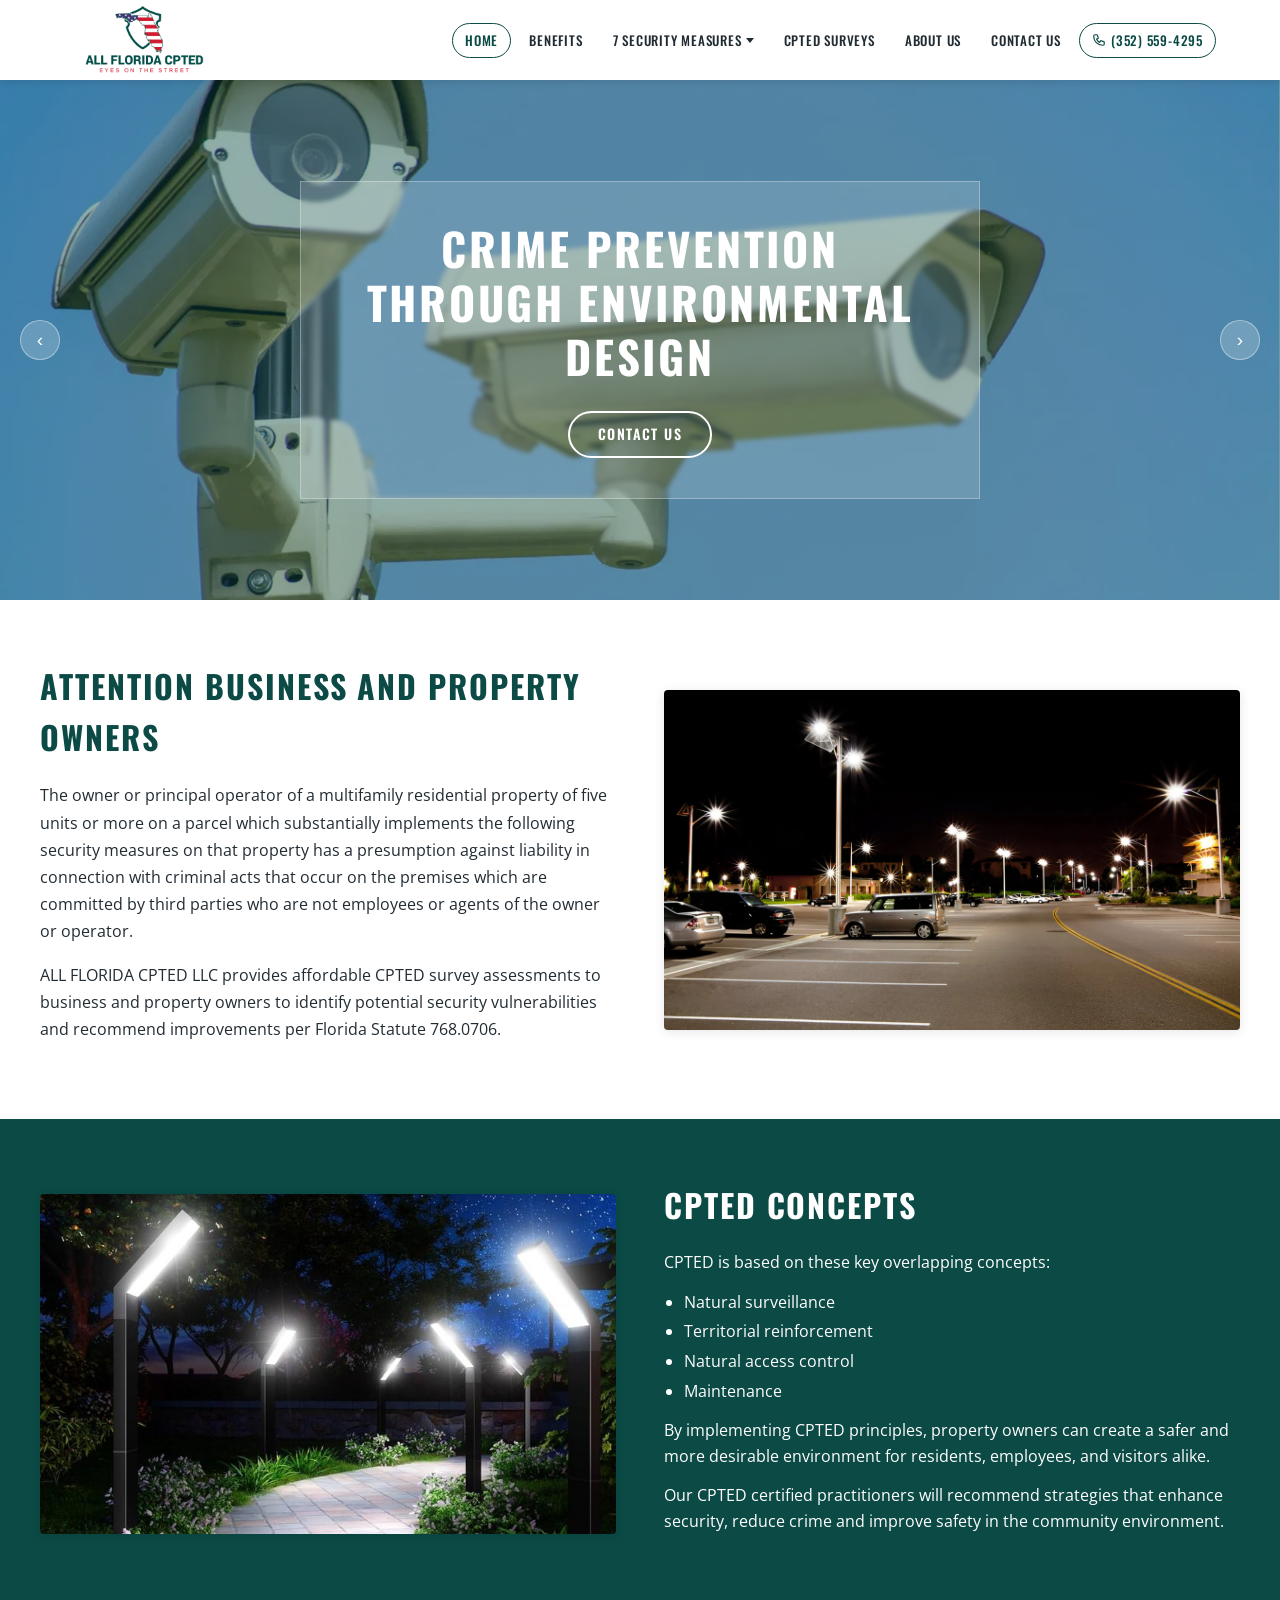
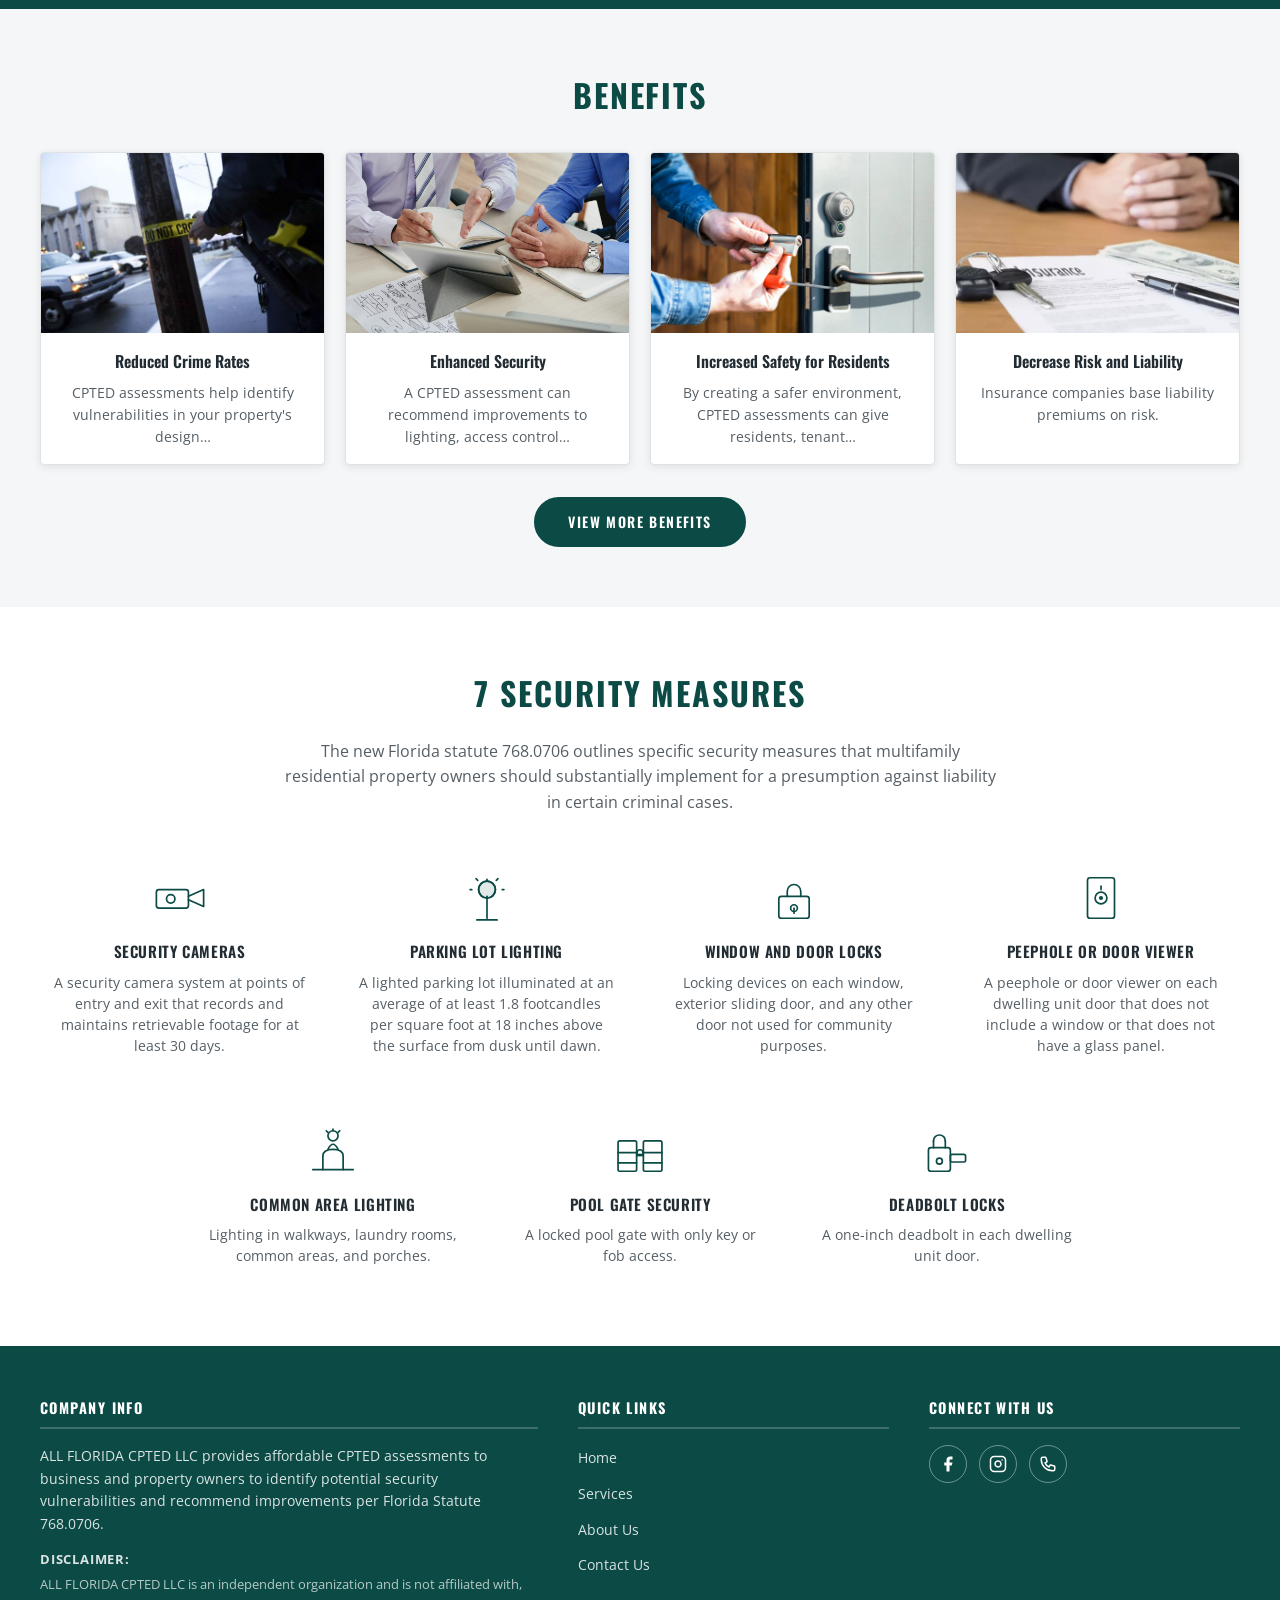
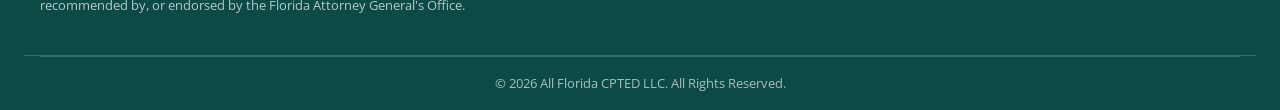
<file: index.html>
<!DOCTYPE html>
<html lang="en">
<head>
  <meta charset="UTF-8">
  <meta name="viewport" content="width=device-width, initial-scale=1.0">
  <title>Home | ALL FLORIDA CPTED</title>
  <meta name="description" content="ALL FLORIDA CPTED LLC provides affordable CPTED survey assessments for Florida multifamily property owners seeking presumption against liability under Florida Statute 768.0706 / HB 837.">
  <meta name="robots" content="index, follow, max-image-preview:large, max-snippet:-1, max-video-preview:-1">
  <link rel="canonical" href="https://allfloridacpted.com/">
  <meta name="google-site-verification" content="hp_vSG5SfCv2-KYN52tj_0bwiyBskMedASLOKo-kxPQ">
  <meta property="og:title" content="Home | ALL FLORIDA CPTED">
  <meta property="og:type" content="website">
  <meta property="og:url" content="https://allfloridacpted.com/">
  <meta property="og:site_name" content="ALL FLORIDA CPTED">
  <meta property="og:image" content="https://images.pexels.com/photos/430208/pexels-photo-430208.jpeg?auto=compress&cs=tinysrgb&w=1200">
  <script type="application/ld+json">
  {
    "@context": "https://schema.org",
    "@type": "LocalBusiness",
    "name": "ALL FLORIDA CPTED LLC",
    "telephone": "(352) 559-4295",
    "areaServed": "Florida",
    "url": "https://allfloridacpted.com/",
    "description": "ALL FLORIDA CPTED LLC provides affordable CPTED survey assessments to business and property owners to identify potential security vulnerabilities and recommend improvements per Florida Statute 768.0706.",
    "sameAs": []
  }
  </script>
 <link rel="stylesheet" href="styles.css">
</head>
<body>

<header class="site-header">
  <div class="header-inner">
<a href="index.html" class="site-logo" aria-label="ALL FLORIDA CPTED LLC — Home">

      <img src="public/Logo1.png" alt="ALL FLORIDA CPTED Logo" class="logo-img">
<div class="logo-text-block">
</div>
</a>

    <nav class="main-nav" aria-label="Main navigation">
      <a href="index.html" class="nav-home-pill">Home</a>
      <a href="services/">Benefits</a>
      <div class="nav-dropdown">
        <a href="7-security-measures/">7 Security Measures</a>
        <ul class="dropdown-menu" role="menu">
          <li role="none"><a href="fl-statutes/" role="menuitem">FL Statutes</a></li>
        </ul>
      </div>
      <a href="implementing-cpted/">CPTED Surveys</a>
      <a href="about-us/">About Us</a>
      <a href="contact-us/">Contact Us</a>
      <a href="tel:3525594295" class="nav-phone-pill" aria-label="Call (352) 559-4295">
        <svg width="14" height="14" fill="none" viewBox="0 0 24 24" stroke="currentColor" stroke-width="2" aria-hidden="true"><path stroke-linecap="round" stroke-linejoin="round" d="M3 5a2 2 0 012-2h3.28a1 1 0 01.948.684l1.498 4.493a1 1 0 01-.502 1.21l-2.257 1.13a11.042 11.042 0 005.516 5.516l1.13-2.257a1 1 0 011.21-.502l4.493 1.498a1 1 0 01.684.949V19a2 2 0 01-2 2h-1C9.716 21 3 14.284 3 6V5z"/></svg>
        (352) 559-4295
      </a>
    </nav>

    <button class="hamburger" aria-label="Toggle navigation menu" aria-expanded="false">
      <span></span><span></span><span></span>
    </button>
  </div>
  <nav class="mobile-nav" aria-label="Mobile navigation">
    <a href="index.html">Home</a>
    <a href="services/">Benefits</a>
    <a href="7-security-measures/">7 Security Measures</a>
    <a href="fl-statutes/" class="mobile-child">&#8627; FL Statutes</a>
    <a href="implementing-cpted/">CPTED Surveys</a>
    <a href="about-us/">About Us</a>
    <a href="contact-us/">Contact Us</a>
    <a href="tel:3525594295">(352) 559-4295</a>
  </nav>
</header>

<!-- Hero Slider -->
<section class="hero" aria-label="Security camera photo slideshow">
  <div class="hero-slide">
    <img src="public/img1.webp" alt="Outdoor security cameras mounted against blue sky" width="1600" height="700" fetchpriority="high">
  </div>
  <div class="hero-slide">
    <img src="public/img2.webp" alt="Dome security camera mounted on building wall" width="1600" height="700" loading="lazy">
  </div>
  <div class="hero-overlay">
    <div class="hero-content">
      <h1>Crime Prevention Through Environmental Design</h1>
      <a href="contact-us/" class="hero-btn">Contact Us</a>
    </div>
  </div>
  <button class="hero-arrow prev" aria-label="Previous slide">&#8249;</button>
  <button class="hero-arrow next" aria-label="Next slide">&#8250;</button>
</section>

<!-- Attention Section -->
<section class="section">
  <div class="container">
    <div class="two-col">
      <div class="attention-text">
        <h2 class="section-title">Attention Business and Property Owners</h2>
        <p>The owner or principal operator of a multifamily residential property of five units or more on a parcel which substantially implements the following security measures on that property has a presumption against liability in connection with criminal acts that occur on the premises which are committed by third parties who are not employees or agents of the owner or operator.</p>
        <p>ALL FLORIDA CPTED LLC provides affordable CPTED survey assessments to business and property owners to identify potential security vulnerabilities and recommend improvements per Florida Statute 768.0706.</p>
      </div>
      <div>
        <img src="public/img3.webp" alt="Illuminated multifamily property parking lot at night" width="800" height="560" loading="lazy">
      </div>
    </div>
  </div>
</section>

<!-- CPTED Concepts Section -->
<section class="section section-teal">
  <div class="container">
    <div class="two-col">
      <div>
        <img src="public/imgtop.jpg" alt="Lighted walkway with landscape lighting at dusk" width="800" height="560" loading="lazy">
      </div>
      <div class="cpted-concepts-text">
        <h2 style="font-family:var(--font-head);font-weight:700;font-size:clamp(1.4rem,3.5vw,2rem);text-transform:uppercase;letter-spacing:0.06em;color:white;margin-bottom:20px;">CPTED Concepts</h2>
        <p>CPTED is based on these key overlapping concepts:</p>
        <ul>
          <li>Natural surveillance</li>
          <li>Territorial reinforcement</li>
          <li>Natural access control</li>
          <li>Maintenance</li>
        </ul>
        <p>By implementing CPTED principles, property owners can create a safer and more desirable environment for residents, employees, and visitors alike.</p>
        <p>Our CPTED certified practitioners will recommend strategies that enhance security, reduce crime and improve safety in the community environment.</p>
      </div>
    </div>
  </div>
</section>

<!-- Benefits Card Grid -->
<section class="section section-gray">
  <div class="container">
    <h2 class="section-title text-center">Benefits</h2>
    <div class="cards-grid">
      <div class="card">
        <img class="card-img" src="public/imgcrime.jpeg" alt="Crime scene tape representing reduced crime rates" loading="lazy">
        <div class="card-body">
          <p class="card-title">Reduced Crime Rates</p>
          <p class="card-desc card-desc-truncated">CPTED assessments help identify vulnerabilities in your property's design…</p>
        </div>
      </div>
      <div class="card">
        <img class="card-img" src="public/img6.jpeg" alt="Security consultants reviewing an assessment report" loading="lazy">
        <div class="card-body">
          <p class="card-title">Enhanced Security</p>
          <p class="card-desc card-desc-truncated">A CPTED assessment can recommend improvements to lighting, access control…</p>
        </div>
      </div>
      <div class="card">
        <img class="card-img" src="public/img7.webp" alt="Technician rekeying a door lock for resident safety" loading="lazy">
        <div class="card-body">
          <p class="card-title">Increased Safety for Residents</p>
          <p class="card-desc card-desc-truncated">By creating a safer environment, CPTED assessments can give residents, tenant…</p>
        </div>
      </div>
      <div class="card">
        <img class="card-img" src="public/img8.webp" alt="Insurance paperwork representing lower liability premiums" loading="lazy">
        <div class="card-body">
          <p class="card-title">Decrease Risk and Liability</p>
          <p class="card-desc card-desc-truncated">Insurance companies base liability premiums on risk.</p>
        </div>
      </div>
      
    </div>
    <div class="grid-cta">
      <a href="services/" class="btn btn-teal">View More Benefits</a>
    </div>
  </div>
</section>

<!-- 7 Security Measures -->
<section class="section measures-section">
  <div class="container">
    <h2 class="section-title text-center">7 Security Measures</h2>
    <p class="text-center" style="max-width:720px;margin:0 auto 0;color:var(--gray-text);">The new Florida statute 768.0706 outlines specific security measures that multifamily residential property owners should substantially implement for a presumption against liability in certain criminal cases.</p>
    <div class="icon-grid-7">
      <div class="icon-row-top">
        <div class="icon-card">
          <svg viewBox="0 0 64 64" fill="none" stroke="currentColor" stroke-width="2" stroke-linecap="round" stroke-linejoin="round" aria-label="Security camera icon"><rect x="4" y="22" width="38" height="22" rx="3"/><path d="M42 30 L60 22 L60 42 L42 34"/><circle cx="21" cy="33" r="5"/></svg>
          <p class="icon-card-title">Security Cameras</p>
          <p class="icon-card-desc">A security camera system at points of entry and exit that records and maintains retrievable footage for at least 30 days.</p>
        </div>
        <div class="icon-card">
          <svg viewBox="0 0 64 64" fill="none" stroke="currentColor" stroke-width="2" stroke-linecap="round" stroke-linejoin="round" aria-label="Parking lot light icon"><line x1="32" y1="56" x2="32" y2="30"/><path d="M20 58 L44 58"/><circle cx="32" cy="22" r="10" fill="currentColor" fill-opacity=".12"/><circle cx="32" cy="22" r="10"/><line x1="32" y1="10" x2="32" y2="12"/><line x1="14" y1="22" x2="12" y2="22"/><line x1="50" y1="22" x2="52" y2="22"/><line x1="19" y1="9" x2="21" y2="11"/><line x1="45" y1="9" x2="43" y2="11"/></svg>
          <p class="icon-card-title">Parking Lot Lighting</p>
          <p class="icon-card-desc">A lighted parking lot illuminated at an average of at least 1.8 footcandles per square foot at 18 inches above the surface from dusk until dawn.</p>
        </div>
        <div class="icon-card">
          <svg viewBox="0 0 64 64" fill="none" stroke="currentColor" stroke-width="2" stroke-linecap="round" stroke-linejoin="round" aria-label="Window lock icon"><rect x="14" y="30" width="36" height="26" rx="3"/><path d="M24 30 V24 a8 8 0 0 1 16 0 V30"/><circle cx="32" cy="44" r="4"/><line x1="32" y1="44" x2="32" y2="50"/></svg>
          <p class="icon-card-title">Window and Door Locks</p>
          <p class="icon-card-desc">Locking devices on each window, exterior sliding door, and any other door not used for community purposes.</p>
        </div>
        <div class="icon-card">
          <svg viewBox="0 0 64 64" fill="none" stroke="currentColor" stroke-width="2" stroke-linecap="round" stroke-linejoin="round" aria-label="Peephole icon"><rect x="16" y="8" width="32" height="48" rx="3"/><circle cx="32" cy="32" r="7"/><circle cx="32" cy="32" r="2.5" fill="currentColor" stroke="none"/><line x1="32" y1="18" x2="32" y2="22"/></svg>
          <p class="icon-card-title">Peephole or Door Viewer</p>
          <p class="icon-card-desc">A peephole or door viewer on each dwelling unit door that does not include a window or that does not have a glass panel.</p>
        </div>
      </div>
      <div class="icon-row-bottom">
        <div class="icon-card">
          <svg viewBox="0 0 64 64" fill="none" stroke="currentColor" stroke-width="2" stroke-linecap="round" stroke-linejoin="round" aria-label="Walkway light icon"><path d="M8 54 L56 54"/><path d="M20 54 L20 38 Q20 30 32 30 Q44 30 44 38 L44 54"/><path d="M26 30 Q32 18 38 30"/><circle cx="32" cy="14" r="6"/><line x1="32" y1="8" x2="32" y2="6"/><line x1="38" y1="10" x2="40" y2="8"/><line x1="26" y1="10" x2="24" y2="8"/></svg>
          <p class="icon-card-title">Common Area Lighting</p>
          <p class="icon-card-desc">Lighting in walkways, laundry rooms, common areas, and porches.</p>
        </div>
        <div class="icon-card">
          <svg viewBox="0 0 64 64" fill="none" stroke="currentColor" stroke-width="2" stroke-linecap="round" stroke-linejoin="round" aria-label="Pool gate icon"><rect x="6" y="20" width="22" height="36" rx="2"/><rect x="36" y="20" width="22" height="36" rx="2"/><line x1="6" y1="34" x2="28" y2="34"/><line x1="36" y1="34" x2="58" y2="34"/><line x1="6" y1="46" x2="28" y2="46"/><line x1="36" y1="46" x2="58" y2="46"/><path d="M28 38 Q32 34 36 38"/><circle cx="32" cy="34" r="3.5"/></svg>
          <p class="icon-card-title">Pool Gate Security</p>
          <p class="icon-card-desc">A locked pool gate with only key or fob access.</p>
        </div>
        <div class="icon-card">
          <svg viewBox="0 0 64 64" fill="none" stroke="currentColor" stroke-width="2" stroke-linecap="round" stroke-linejoin="round" aria-label="Deadbolt icon"><rect x="10" y="28" width="26" height="28" rx="3"/><rect x="36" y="36" width="18" height="9" rx="2"/><line x1="16" y1="28" x2="16" y2="20"/><path d="M16 20 a7 7 0 0 1 14 0"/><line x1="30" y1="20" x2="30" y2="28"/><circle cx="23" cy="44" r="3.5"/></svg>
          <p class="icon-card-title">Deadbolt Locks</p>
          <p class="icon-card-desc">A one-inch deadbolt in each dwelling unit door.</p>
        </div>
      </div>
    </div>
  </div>
</section>

<!-- Footer -->
<footer class="site-footer">
  <div class="footer-inner">
    <div>
      <p class="footer-col-title">Company Info</p>
      <p class="footer-text">ALL FLORIDA CPTED LLC provides affordable CPTED assessments to business and property owners to identify potential security vulnerabilities and recommend improvements per Florida Statute 768.0706.</p>
      <p class="footer-disclaimer"><strong>Disclaimer:</strong> ALL FLORIDA CPTED LLC is an independent organization and is not affiliated with, recommended by, or endorsed by the Florida Attorney General's Office.</p>
    </div>
    <div>
      <p class="footer-col-title">Quick Links</p>
      <ul class="footer-links">
        <li><a href="index.html">Home</a></li>
        <li><a href="services/">Services</a></li>
        <li><a href="about-us/">About Us</a></li>
        <li><a href="contact-us/">Contact Us</a></li>
      </ul>
    </div>
    <div>
      <p class="footer-col-title">Connect With Us</p>
      <div class="footer-social">
        <a href="#" class="social-icon" aria-label="Facebook"><svg viewBox="0 0 24 24" fill="currentColor"><path d="M18 2h-3a5 5 0 00-5 5v3H7v4h3v8h4v-8h3l1-4h-4V7a1 1 0 011-1h3z"/></svg></a>
        <a href="#" class="social-icon" aria-label="Instagram"><svg viewBox="0 0 24 24" fill="none" stroke="currentColor" stroke-width="2" stroke-linecap="round" stroke-linejoin="round"><rect x="2" y="2" width="20" height="20" rx="5" ry="5"/><path d="M16 11.37A4 4 0 1112.63 8 4 4 0 0116 11.37z"/><line x1="17.5" y1="6.5" x2="17.51" y2="6.5"/></svg></a>
        <a href="tel:3525594295" class="social-icon" aria-label="Phone"><svg viewBox="0 0 24 24" fill="none" stroke="currentColor" stroke-width="2" stroke-linecap="round" stroke-linejoin="round"><path d="M3 5a2 2 0 012-2h3.28a1 1 0 01.948.684l1.498 4.493a1 1 0 01-.502 1.21l-2.257 1.13a11.042 11.042 0 005.516 5.516l1.13-2.257a1 1 0 011.21-.502l4.493 1.498a1 1 0 01.684.949V19a2 2 0 01-2 2h-1C9.716 21 3 14.284 3 6V5z"/></svg></a>
      </div>
    </div>
  </div>
  <div class="footer-bottom-wrap">
    <div class="footer-bottom">&copy; <span class="yr"></span> All Florida CPTED LLC. All Rights Reserved.</div>
  </div>
</footer>

<script src="script.js"></script>
<script>document.querySelectorAll('.yr').forEach(function(el){el.textContent=new Date().getFullYear();});</script>
</body>
</html>
</file>
<file: styles.css>
/* ============================================================
   ALL FLORIDA CPTED LLC — Shared Stylesheet
   ============================================================ */

@import url('https://fonts.googleapis.com/css2?family=Oswald:wght@400;500;600;700&family=Open+Sans:wght@400;500;600;700&display=swap');

/* ---------- CSS Variables ---------- */
:root {
  --teal:        #0B4A45;
  --teal-dark:   #083632;
  --teal-light:  #0d5a54;
  --red:         #C8232C;
  --blue:        #1B3F73;
  --charcoal:    #222C33;
  --gray-bg:     #F5F6F7;
  --gray-mid:    #E0E2E4;
  --gray-text:   #555E65;
  --white:       #FFFFFF;
  --cream:       #F0F0EC;

  --font-head:   'Oswald', 'Arial Narrow', Arial, sans-serif;
  --font-body:   'Open Sans', 'Helvetica Neue', Arial, sans-serif;

  --radius:      4px;
  --radius-pill: 50px;
  --shadow:      0 2px 12px rgba(0,0,0,0.10);
  --shadow-card: 0 2px 8px rgba(0,0,0,0.09);

  --max-width:   1200px;
  --header-h:    80px;
}

/* ---------- Reset ---------- */
*, *::before, *::after { box-sizing: border-box; margin: 0; padding: 0; }
html { scroll-behavior: smooth; }
body {
  font-family: var(--font-body);
  color: var(--charcoal);
  font-size: 16px;
  line-height: 1.6;
  background: var(--white);
}
a { color: inherit; text-decoration: none; }
img { display: block; max-width: 100%; height: auto; }
ul { list-style: none; }

/* ============================================================
   HEADER / NAV
   ============================================================ */
.site-header {
  position: sticky;
  top: 0;
  z-index: 1000;
  background: var(--white);
  box-shadow: 0 2px 8px rgba(0,0,0,0.10);
  height: var(--header-h);
}
.header-inner {
  max-width: var(--max-width);
  margin: 0 auto;
  padding: 0 24px;
  height: 100%;
  display: flex;
  align-items: center;
  justify-content: space-between;
  gap: 16px;
}
/* Logo */
.site-logo {
  display: flex;
  align-items: center;
  height: 100%;
}

.logo-img {
  width: 160px;
  height: auto;
  max-height: 70px;
  object-fit: contain;
}
.logo-text-block {
  display: flex;
  flex-direction: column;
  line-height: 1.15;
}

.logo-name {
  font-family: var(--font-head);
  font-weight: 700;
  font-size: 1.05rem;
  color: var(--teal);
  letter-spacing: 0.03em;
  text-transform: uppercase;
}

.logo-tagline {
  font-family: var(--font-head);
  font-size: 0.62rem;
  font-weight: 600;
  color: var(--red);
  letter-spacing: 0.12em;
  text-transform: uppercase;
}
.logo-text-block {
  display: flex;
  flex-direction: column;
  line-height: 1.15;
}
.logo-name {
  font-family: var(--font-head);
  font-weight: 700;
  font-size: 1.05rem;
  color: var(--teal);
  letter-spacing: 0.03em;
  text-transform: uppercase;
}
.logo-tagline {
  font-family: var(--font-head);
  font-size: 0.62rem;
  font-weight: 600;
  color: var(--red);
  letter-spacing: 0.12em;
  text-transform: uppercase;
}

/* Main Nav */
.main-nav {
  display: flex;
  align-items: center;
  gap: 6px;
  flex-wrap: wrap;
}
.main-nav a {
  font-family: var(--font-head);
  font-size: 0.82rem;
  font-weight: 500;
  text-transform: uppercase;
  letter-spacing: 0.06em;
  color: var(--charcoal);
  padding: 6px 12px;
  border-radius: var(--radius-pill);
  transition: color 0.2s, background 0.2s;
  white-space: nowrap;
}
.main-nav a:hover { color: var(--teal); }

/* Home pill button */
.nav-home-pill {
  border: 1.5px solid var(--teal) !important;
  color: var(--teal) !important;
}
.nav-home-pill:hover { background: var(--teal) !important; color: var(--white) !important; }

/* Phone pill button */
.nav-phone-pill {
  border: 1.5px solid var(--teal) !important;
  color: var(--teal) !important;
  display: flex;
  align-items: center;
  gap: 5px;
}
.nav-phone-pill:hover { background: var(--teal) !important; color: var(--white) !important; }
.nav-phone-pill svg { flex-shrink: 0; }

/* Dropdown */
.nav-dropdown {
  position: relative;
}
.nav-dropdown > a {
  display: flex;
  align-items: center;
  gap: 4px;
}
.nav-dropdown > a::after {
  content: '';
  display: inline-block;
  width: 0;
  height: 0;
  border-left: 4px solid transparent;
  border-right: 4px solid transparent;
  border-top: 5px solid currentColor;
  flex-shrink: 0;
}
.dropdown-menu {
  position: absolute;
  top: calc(100% + 4px);
  left: 0;
  background: var(--white);
  border: 1px solid var(--gray-mid);
  border-radius: var(--radius);
  box-shadow: var(--shadow);
  min-width: 160px;
  opacity: 0;
  pointer-events: none;
  transform: translateY(-6px);
  transition: opacity 0.18s, transform 0.18s;
  z-index: 200;
}
.nav-dropdown:hover .dropdown-menu,
.nav-dropdown:focus-within .dropdown-menu {
  opacity: 1;
  pointer-events: auto;
  transform: translateY(0);
}
.dropdown-menu a {
  display: block;
  padding: 10px 16px;
  font-family: var(--font-head);
  font-size: 0.80rem;
  text-transform: uppercase;
  letter-spacing: 0.05em;
  color: var(--charcoal);
  border-radius: 0;
}
.dropdown-menu a:hover { background: var(--gray-bg); color: var(--teal); }

/* Active nav state */
.nav-active { color: var(--teal) !important; }

/* Hamburger */
.hamburger {
  display: none;
  flex-direction: column;
  justify-content: center;
  gap: 5px;
  width: 38px;
  height: 38px;
  background: none;
  border: none;
  cursor: pointer;
  padding: 4px;
  flex-shrink: 0;
}
.hamburger span {
  display: block;
  height: 2.5px;
  background: var(--teal);
  border-radius: 2px;
  transition: transform 0.25s, opacity 0.25s;
}
.hamburger.open span:nth-child(1) { transform: translateY(7.5px) rotate(45deg); }
.hamburger.open span:nth-child(2) { opacity: 0; }
.hamburger.open span:nth-child(3) { transform: translateY(-7.5px) rotate(-45deg); }

/* Mobile Nav */
.mobile-nav {
  display: none;
  flex-direction: column;
  background: var(--white);
  border-top: 1px solid var(--gray-mid);
  padding: 12px 24px 20px;
  box-shadow: 0 6px 16px rgba(0,0,0,0.10);
}
.mobile-nav.open { display: flex; }
.mobile-nav a {
  font-family: var(--font-head);
  font-size: 0.95rem;
  font-weight: 500;
  text-transform: uppercase;
  letter-spacing: 0.06em;
  color: var(--charcoal);
  padding: 11px 0;
  border-bottom: 1px solid var(--gray-bg);
}
.mobile-nav a:last-child { border-bottom: none; }
.mobile-nav a:hover { color: var(--teal); }
.mobile-nav .mobile-child { padding-left: 20px; font-size: 0.88rem; color: var(--gray-text); }

/* ============================================================
   PAGE HEADER BAND
   ============================================================ */
.page-header-band {
  background: var(--teal);
  padding: 28px 24px;
  text-align: center;
}
.page-header-band h1 {
  font-family: var(--font-head);
  font-weight: 700;
  font-size: clamp(1.5rem, 4vw, 2.2rem);
  text-transform: uppercase;
  letter-spacing: 0.08em;
  color: var(--white);
}
.page-header-band.two-band {
  margin-top: 40px;
}

/* ============================================================
   HERO SLIDER
   ============================================================ */
.hero {
  position: relative;
  width: 100%;
  height: 520px;
  overflow: hidden;
  background: var(--teal-dark);
}
.hero-slide {
  position: absolute;
  inset: 0;
  opacity: 0;
  transition: opacity 0.8s ease;
}
.hero-slide.active { opacity: 1; }
.hero-slide img {
  width: 100%;
  height: 100%;
  object-fit: cover;
  object-position: center;
}
.hero-overlay {
  position: absolute;
  inset: 0;
  background: rgba(11, 74, 69, 0.45);
  display: flex;
  align-items: center;
  justify-content: center;
}
.hero-content {
  background: rgba(255,255,255,0.15);
  backdrop-filter: blur(2px);
  border: 1px solid rgba(255,255,255,0.30);
  padding: 40px 48px;
  text-align: center;
  max-width: 680px;
  width: 90%;
}
.hero-content h1 {
  font-family: var(--font-head);
  font-weight: 700;
  font-size: clamp(1.6rem, 5vw, 2.8rem);
  text-transform: uppercase;
  letter-spacing: 0.06em;
  color: var(--white);
  line-height: 1.2;
  margin-bottom: 28px;
}
.hero-btn {
  display: inline-block;
  font-family: var(--font-head);
  font-size: 0.88rem;
  font-weight: 600;
  letter-spacing: 0.10em;
  text-transform: uppercase;
  color: var(--white);
  border: 2px solid var(--white);
  border-radius: var(--radius-pill);
  padding: 10px 28px;
  transition: background 0.2s, color 0.2s;
}
.hero-btn:hover { background: var(--white); color: var(--teal); }

/* Hero arrows */
.hero-arrow {
  position: absolute;
  top: 50%;
  transform: translateY(-50%);
  background: rgba(255,255,255,0.20);
  border: 1px solid rgba(255,255,255,0.40);
  color: var(--white);
  width: 40px;
  height: 40px;
  border-radius: 50%;
  display: flex;
  align-items: center;
  justify-content: center;
  cursor: pointer;
  z-index: 10;
  transition: background 0.2s;
  font-size: 1.2rem;
  user-select: none;
}
.hero-arrow:hover { background: rgba(255,255,255,0.40); }
.hero-arrow.prev { left: 20px; }
.hero-arrow.next { right: 20px; }

/* ============================================================
   SECTION UTILITIES
   ============================================================ */
.section { padding: 60px 24px; }
.section-gray { background: var(--gray-bg); }
.section-teal { background: var(--teal); }
.container {
  max-width: var(--max-width);
  margin: 0 auto;
}
.section-label {
  font-family: var(--font-head);
  font-size: 0.80rem;
  font-weight: 600;
  text-transform: uppercase;
  letter-spacing: 0.14em;
  color: var(--teal);
  margin-bottom: 8px;
}
.section-title {
  font-family: var(--font-head);
  font-weight: 700;
  font-size: clamp(1.4rem, 3.5vw, 2rem);
  text-transform: uppercase;
  letter-spacing: 0.06em;
  color: var(--teal);
  margin-bottom: 20px;
}
.section-teal .section-title { color: var(--white); }
.section-teal h2 { color: var(--white); }

/* ============================================================
   TWO COLUMN LAYOUT
   ============================================================ */
.two-col {
  display: grid;
  grid-template-columns: 1fr 1fr;
  gap: 48px;
  align-items: center;
}
.two-col img {
  width: 100%;
  height: 340px;
  object-fit: cover;
  border-radius: var(--radius);
  box-shadow: var(--shadow);
}

/* ============================================================
   ATTENTION SECTION (Home)
   ============================================================ */
.attention-text p {
  margin-bottom: 16px;
  line-height: 1.7;
}
.attention-text p:first-child {
  color: var(--teal);
  font-weight: 500;
}

/* ============================================================
   CPTED CONCEPTS SECTION
   ============================================================ */
.cpted-concepts-text p { color: var(--white); margin-bottom: 14px; }
.cpted-concepts-text ul {
  list-style: disc;
  padding-left: 20px;
  margin-bottom: 14px;
  color: var(--white);
}
.cpted-concepts-text ul li { margin-bottom: 4px; }

/* ============================================================
   CARD GRIDS
   ============================================================ */
.cards-grid {
  display: grid;
  grid-template-columns: repeat(4, 1fr);
  gap: 20px;
  margin-top: 32px;
}
.cards-grid-3 {
  grid-template-columns: repeat(3, 1fr);
}

.card {
  background: var(--white);
  border-radius: var(--radius);
  box-shadow: var(--shadow-card);
  overflow: hidden;
  display: flex;
  flex-direction: column;
  border: 1px solid var(--gray-mid);
}
.card-img {
  width: 100%;
  height: 180px;
  object-fit: cover;
  flex-shrink: 0;
}
.card-body {
  padding: 16px;
  flex: 1;
}
.card-title {
  font-family: var(--font-head);
  font-weight: 600;
  font-size: 1rem;
  color: var(--charcoal);
  margin-bottom: 8px;
  text-align: center;
}
.card-desc {
  font-size: 0.88rem;
  color: var(--gray-text);
  line-height: 1.55;
  text-align: center;
}

/* Truncated description (home benefits) */
.card-desc-truncated {
  display: -webkit-box;
  -webkit-line-clamp: 3;
  -webkit-box-orient: vertical;
  overflow: hidden;
}

/* Center button below grid */
.grid-cta {
  text-align: center;
  margin-top: 32px;
}

/* ============================================================
   BUTTONS
   ============================================================ */
.btn {
  display: inline-block;
  font-family: var(--font-head);
  font-size: 0.88rem;
  font-weight: 600;
  letter-spacing: 0.10em;
  text-transform: uppercase;
  border-radius: var(--radius-pill);
  padding: 12px 32px;
  transition: background 0.2s, color 0.2s, border-color 0.2s;
  cursor: pointer;
  border: 2px solid transparent;
  text-align: center;
}
.btn-teal {
  background: var(--teal);
  color: var(--white);
  border-color: var(--teal);
}
.btn-teal:hover {
  background: var(--teal-dark);
  border-color: var(--teal-dark);
}
.btn-outline-teal {
  background: transparent;
  color: var(--teal);
  border-color: var(--teal);
}
.btn-outline-teal:hover {
  background: var(--teal);
  color: var(--white);
}

/* ============================================================
   7 SECURITY MEASURES — ICON GRID
   ============================================================ */
.measures-section { background: var(--white); }
.measures-section .section-title { text-align: center; }

.icon-grid {
  display: grid;
  grid-template-columns: repeat(4, 1fr);
  gap: 28px;
  margin-top: 36px;
}
.icon-grid-7 .icon-row-top {
  display: grid;
  grid-template-columns: repeat(4, 1fr);
  gap: 28px;
  margin-top: 36px;
}
.icon-grid-7 .icon-row-bottom {
  display: grid;
  grid-template-columns: repeat(3, 1fr);
  gap: 28px;
  margin-top: 28px;
  max-width: calc(75% - 7px);
  margin-left: auto;
  margin-right: auto;
}

.icon-card {
  display: flex;
  flex-direction: column;
  align-items: center;
  text-align: center;
  padding: 20px 12px;
}
.icon-card svg {
  width: 54px;
  height: 54px;
  color: var(--teal);
  margin-bottom: 14px;
  flex-shrink: 0;
}
.icon-card-title {
  font-family: var(--font-head);
  font-weight: 600;
  font-size: 0.95rem;
  color: var(--charcoal);
  margin-bottom: 8px;
  text-transform: uppercase;
  letter-spacing: 0.04em;
}
.icon-card-desc {
  font-size: 0.85rem;
  color: var(--gray-text);
  line-height: 1.55;
}

.measures-closing {
  text-align: center;
  margin-top: 36px;
  font-style: italic;
  color: var(--gray-text);
  max-width: 700px;
  margin-left: auto;
  margin-right: auto;
}

/* ============================================================
   PAGE INTRO / BULLETED CONTENT
   ============================================================ */
.page-intro { margin-bottom: 20px; line-height: 1.7; }

.flag-list {
  list-style: none;
  padding: 0;
  margin: 0;
}
.flag-list li {
  display: flex;
  gap: 12px;
  align-items: flex-start;
  margin-bottom: 16px;
  line-height: 1.65;
}
.flag-list li .flag-icon {
  flex-shrink: 0;
  margin-top: 3px;
}
.flag-list li strong { color: var(--charcoal); }

/* ============================================================
   FL STATUTES PAGE
   ============================================================ */
.statutes-content { max-width: var(--max-width); margin: 0 auto; padding: 40px 24px; }
.statutes-list {
  margin-top: 20px;
}
.statutes-list li {
  display: flex;
  gap: 14px;
  align-items: flex-start;
  padding: 12px 0;
  border-bottom: 1px solid var(--gray-mid);
  font-size: 0.93rem;
  line-height: 1.65;
}
.statutes-list li:last-child { border-bottom: none; }
.statutes-list li .flag-icon { flex-shrink: 0; margin-top: 3px; }
.statutes-list li a { color: var(--teal); text-decoration: underline; }
.statutes-list li a:hover { color: var(--teal-dark); }
.statute-term { font-weight: 600; }

.statutes-subsection-title {
  font-family: var(--font-head);
  font-weight: 700;
  font-size: 0.95rem;
  letter-spacing: 0.05em;
  color: var(--white);
  margin-bottom: 4px;
}
.statutes-768 {
  padding: 40px 24px;
}
.statutes-768-inner { max-width: var(--max-width); margin: 0 auto; }
.statutes-768 h3 {
  font-family: var(--font-head);
  font-size: 1.05rem;
  text-transform: uppercase;
  margin-bottom: 12px;
  color: var(--charcoal);
}
.statutes-768 p { margin-bottom: 12px; line-height: 1.65; font-size: 0.93rem; }
.statutes-768 ol { padding-left: 24px; margin-bottom: 12px; }
.statutes-768 ol li { margin-bottom: 8px; line-height: 1.65; font-size: 0.93rem; }

/* ============================================================
   CONTACT FORM
   ============================================================ */
.contact-grid {
  display: grid;
  grid-template-columns: 1fr 1.4fr;
  gap: 60px;
  align-items: start;
}
.contact-info h2 {
  font-family: var(--font-head);
  font-size: 1.2rem;
  font-weight: 600;
  color: var(--charcoal);
  margin-bottom: 10px;
}
.contact-info p { margin-bottom: 20px; color: var(--gray-text); line-height: 1.65; }
.contact-phone {
  display: flex;
  align-items: center;
  gap: 10px;
  font-family: var(--font-head);
  font-size: 1.3rem;
  font-weight: 600;
  color: var(--teal);
  text-decoration: none;
}
.contact-phone:hover { color: var(--teal-dark); }

.contact-form { display: flex; flex-direction: column; gap: 16px; }
.form-group { display: flex; flex-direction: column; gap: 6px; }
.form-group label {
  font-size: 0.85rem;
  font-weight: 600;
  color: var(--charcoal);
  text-transform: uppercase;
  letter-spacing: 0.05em;
}
.form-group input,
.form-group textarea {
  padding: 12px 14px;
  border: 1.5px solid var(--gray-mid);
  border-radius: var(--radius);
  font-family: var(--font-body);
  font-size: 0.95rem;
  color: var(--charcoal);
  background: var(--white);
  transition: border-color 0.2s;
}
.form-group input:focus,
.form-group textarea:focus {
  outline: none;
  border-color: var(--teal);
}
.form-group textarea { min-height: 130px; resize: vertical; }
.form-submit { align-self: flex-start; }

/* ============================================================
   FOOTER
   ============================================================ */
.site-footer {
  background: var(--teal);
  color: var(--cream);
  padding: 50px 24px 0;
}
.footer-inner {
  max-width: var(--max-width);
  margin: 0 auto;
  display: grid;
  grid-template-columns: 1.6fr 1fr 1fr;
  gap: 40px;
  padding-bottom: 40px;
}
.footer-col-title {
  font-family: var(--font-head);
  font-weight: 700;
  font-size: 0.90rem;
  text-transform: uppercase;
  letter-spacing: 0.10em;
  color: var(--white);
  margin-bottom: 16px;
  padding-bottom: 8px;
  border-bottom: 2px solid rgba(255,255,255,0.20);
}
.footer-text {
  font-size: 0.85rem;
  line-height: 1.65;
  color: rgba(255,255,255,0.85);
  margin-bottom: 14px;
}
.footer-disclaimer {
  font-size: 0.80rem;
  line-height: 1.6;
  color: rgba(255,255,255,0.70);
}
.footer-disclaimer strong {
  display: block;
  font-size: 0.82rem;
  text-transform: uppercase;
  letter-spacing: 0.06em;
  margin-bottom: 4px;
  color: rgba(255,255,255,0.85);
}

.footer-links { list-style: none; padding: 0; }
.footer-links li { margin-bottom: 10px; }
.footer-links a {
  font-size: 0.88rem;
  color: rgba(255,255,255,0.85);
  transition: color 0.2s;
}
.footer-links a:hover { color: var(--white); }

.footer-social {
  display: flex;
  gap: 12px;
  margin-bottom: 0;
}
.social-icon {
  display: flex;
  align-items: center;
  justify-content: center;
  width: 38px;
  height: 38px;
  border-radius: 50%;
  border: 1.5px solid rgba(255,255,255,0.40);
  color: var(--white);
  transition: background 0.2s, border-color 0.2s;
}
.social-icon:hover {
  background: rgba(255,255,255,0.15);
  border-color: var(--white);
}
.social-icon svg { width: 18px; height: 18px; }

.footer-bottom {
  border-top: 1px solid rgba(255,255,255,0.18);
  padding: 16px 24px;
  text-align: center;
  font-size: 0.82rem;
  color: rgba(255,255,255,0.65);
  max-width: var(--max-width);
  margin: 0 auto;
}
.footer-bottom-wrap {
  border-top: 1px solid rgba(255,255,255,0.18);
}

/* ============================================================
   IMPLEMENTING CPTED / ABOUT US — Two-column text+image pages
   ============================================================ */
.inner-page-content {
  max-width: var(--max-width);
  margin: 0 auto;
  padding: 60px 24px;
}
.inner-two-col {
  display: grid;
  grid-template-columns: 1fr 1fr;
  gap: 52px;
  align-items: start;
}
.inner-two-col img {
  width: 100%;
  height: 360px;
  object-fit: cover;
  border-radius: var(--radius);
  box-shadow: var(--shadow);
}
.inner-page-content h2 {
  font-family: var(--font-head);
  font-weight: 700;
  font-size: 1.25rem;
  text-transform: uppercase;
  letter-spacing: 0.05em;
  color: var(--teal);
  margin-bottom: 16px;
}

/* ============================================================
   RESPONSIVE
   ============================================================ */
@media (max-width: 1024px) {
  .cards-grid { grid-template-columns: repeat(2, 1fr); }
  .icon-grid { grid-template-columns: repeat(2, 1fr); }
  .icon-grid-7 .icon-row-top { grid-template-columns: repeat(2, 1fr); }
  .icon-grid-7 .icon-row-bottom { grid-template-columns: repeat(2, 1fr); max-width: 100%; }
  .two-col { grid-template-columns: 1fr; }
  .two-col img { height: 260px; }
  .footer-inner { grid-template-columns: 1fr 1fr; }
  .contact-grid { grid-template-columns: 1fr; gap: 40px; }
}

@media (max-width: 768px) {
  :root { --header-h: 70px; }
  .main-nav { display: none; }
  .hamburger { display: flex; }
  .hero { height: 400px; }
  .hero-content { padding: 28px 24px; }
  .cards-grid { grid-template-columns: 1fr; }
  .cards-grid-3 { grid-template-columns: 1fr; }
  .inner-two-col { grid-template-columns: 1fr; }
  .inner-two-col img { height: 220px; }
  .footer-inner { grid-template-columns: 1fr; }
  .icon-grid-7 .icon-row-top { grid-template-columns: 1fr 1fr; }
  .icon-grid-7 .icon-row-bottom { grid-template-columns: 1fr 1fr; max-width: 100%; }
}

@media (max-width: 480px) {
  .hero { height: 320px; }
  .hero-content { padding: 20px 16px; }
  .section { padding: 40px 16px; }
  .icon-grid-7 .icon-row-top { grid-template-columns: 1fr; }
  .icon-grid-7 .icon-row-bottom { grid-template-columns: 1fr; }
  .logo-text-block { display: none; }
}

/* ============================================================
   UTILITY
   ============================================================ */
.text-center { text-align: center; }
.mt-8  { margin-top: 8px; }
.mt-16 { margin-top: 16px; }
.mt-24 { margin-top: 24px; }
.mt-32 { margin-top: 32px; }
.mb-16 { margin-bottom: 16px; }
</file>
